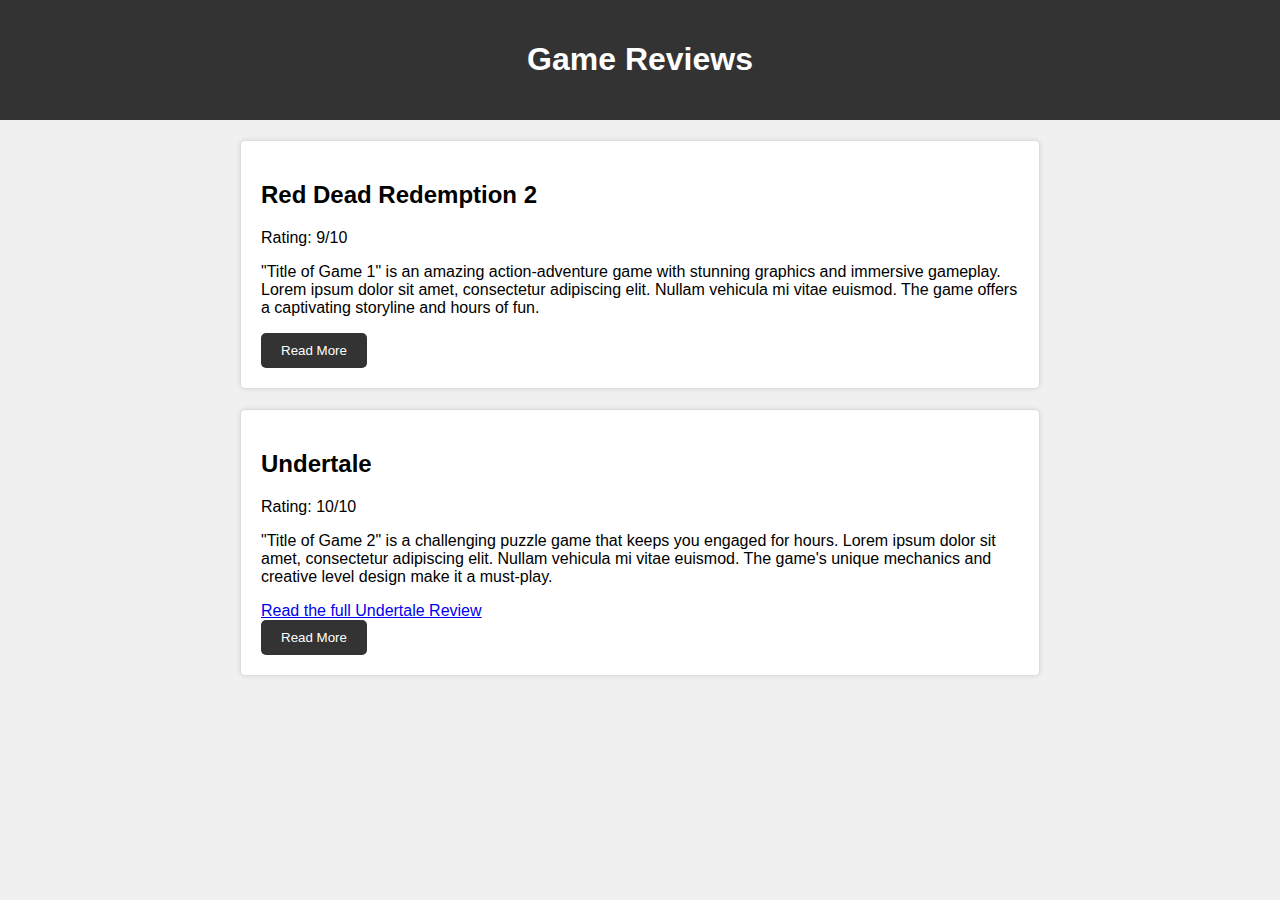
<file: index.html>
<!DOCTYPE html>
<html lang="en">
  <head>
    <meta charset="UTF-8" />
    <meta name="viewport" content="width=device-width, initial-scale=1.0" />
    <link rel="stylesheet" href="styles.css" />
    <title>Game Reviews</title>
  </head>
  <body>
    <header>
      <h1>Game Reviews</h1>
    </header>

    <main>
      <section class="game-review">
        <h2>Red Dead Redemption 2</h2>
        <p>Rating: 9/10</p>
        <div class="review-content">
          <p>
            "Title of Game 1" is an amazing action-adventure game with stunning
            graphics and immersive gameplay. Lorem ipsum dolor sit amet,
            consectetur adipiscing elit. Nullam vehicula mi vitae euismod. The
            game offers a captivating storyline and hours of fun.
          </p>
          <p class="expanded-text" style="display: none">
            The game's open-world environment allows players to explore vast
            landscapes and discover hidden secrets. With a variety of
            challenging quests and epic battles, "Title of Game 1" is a
            must-play for any gaming enthusiast.
          </p>
        </div>
        <button class="read-more">Read More</button>
      </section>
      <section class="game-review">
        <h2>Undertale</h2>
        <p>Rating: 10/10</p>
        <div class="review-content">
          <p>
            "Title of Game 2" is a challenging puzzle game that keeps you
            engaged for hours. Lorem ipsum dolor sit amet, consectetur
            adipiscing elit. Nullam vehicula mi vitae euismod. The game's unique
            mechanics and creative level design make it a must-play.
          </p>
          <p class="expanded-text" style="display: none">
            As you progress through "Title of Game 2," you'll encounter
            increasingly complex puzzles that will test your problem-solving
            skills. The game's soothing soundtrack and beautiful visuals create
            an immersive gaming experience.
          </p>
          <a href="Undertale.html" class="read-undertale"
            >Read the full Undertale Review</a
          >
        </div>
        <button class="read-more">Read More</button>
      </section>
    </main>

    <script src="script.js"></script>
  </body>
</html>
</file>
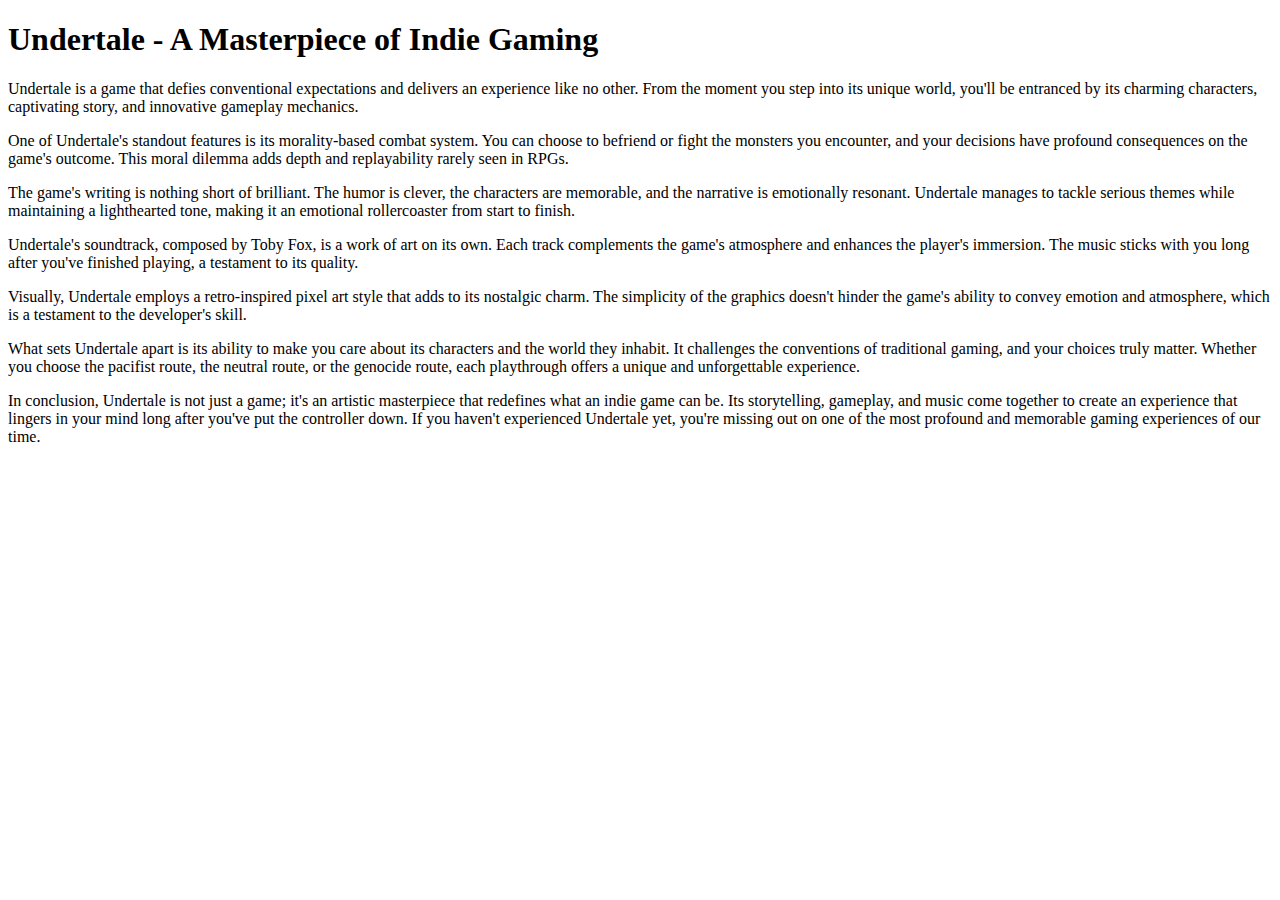
<file: Undertale.html>
<!DOCTYPE html>
<html>
  <head>
    <title>Undertale Review</title>
  </head>
  <body>
    <h1>Undertale - A Masterpiece of Indie Gaming</h1>
    <p>
      Undertale is a game that defies conventional expectations and delivers an
      experience like no other. From the moment you step into its unique world,
      you'll be entranced by its charming characters, captivating story, and
      innovative gameplay mechanics.
    </p>

    <p>
      One of Undertale's standout features is its morality-based combat system.
      You can choose to befriend or fight the monsters you encounter, and your
      decisions have profound consequences on the game's outcome. This moral
      dilemma adds depth and replayability rarely seen in RPGs.
    </p>

    <p>
      The game's writing is nothing short of brilliant. The humor is clever, the
      characters are memorable, and the narrative is emotionally resonant.
      Undertale manages to tackle serious themes while maintaining a
      lighthearted tone, making it an emotional rollercoaster from start to
      finish.
    </p>

    <p>
      Undertale's soundtrack, composed by Toby Fox, is a work of art on its own.
      Each track complements the game's atmosphere and enhances the player's
      immersion. The music sticks with you long after you've finished playing, a
      testament to its quality.
    </p>

    <p>
      Visually, Undertale employs a retro-inspired pixel art style that adds to
      its nostalgic charm. The simplicity of the graphics doesn't hinder the
      game's ability to convey emotion and atmosphere, which is a testament to
      the developer's skill.
    </p>

    <p>
      What sets Undertale apart is its ability to make you care about its
      characters and the world they inhabit. It challenges the conventions of
      traditional gaming, and your choices truly matter. Whether you choose the
      pacifist route, the neutral route, or the genocide route, each playthrough
      offers a unique and unforgettable experience.
    </p>

    <p>
      In conclusion, Undertale is not just a game; it's an artistic masterpiece
      that redefines what an indie game can be. Its storytelling, gameplay, and
      music come together to create an experience that lingers in your mind long
      after you've put the controller down. If you haven't experienced Undertale
      yet, you're missing out on one of the most profound and memorable gaming
      experiences of our time.
    </p>
  </body>
</html>
</file>
<file: styles.css>
body {
    font-family: Arial, sans-serif;
    background-color: #f0f0f0;
    margin: 0;
    padding: 0;
}

header {
    background-color: #333;
    color: #fff;
    text-align: center;
    padding: 20px;
}

main {
    max-width: 800px;
    margin: 0 auto;
    padding: 20px;
}

.game-review {
    background-color: #fff;
    border: 1px solid #ddd;
    border-radius: 5px;
    padding: 20px;
    margin-bottom: 20px;
    box-shadow: 0 0 5px rgba(0, 0, 0, 0.1);
    transition: transform 0.2s ease-in-out;
}

.game-review:hover {
    transform: scale(1.02);
}

.read-more {
    background-color: #333;
    color: #fff;
    border: none;
    padding: 10px 20px;
    border-radius: 5px;
    cursor: pointer;
    transition: background-color 0.3s ease;
}

.read-more:hover {
    background-color: #555;
}

.read-more:focus {
    outline: none;
}
</file>
